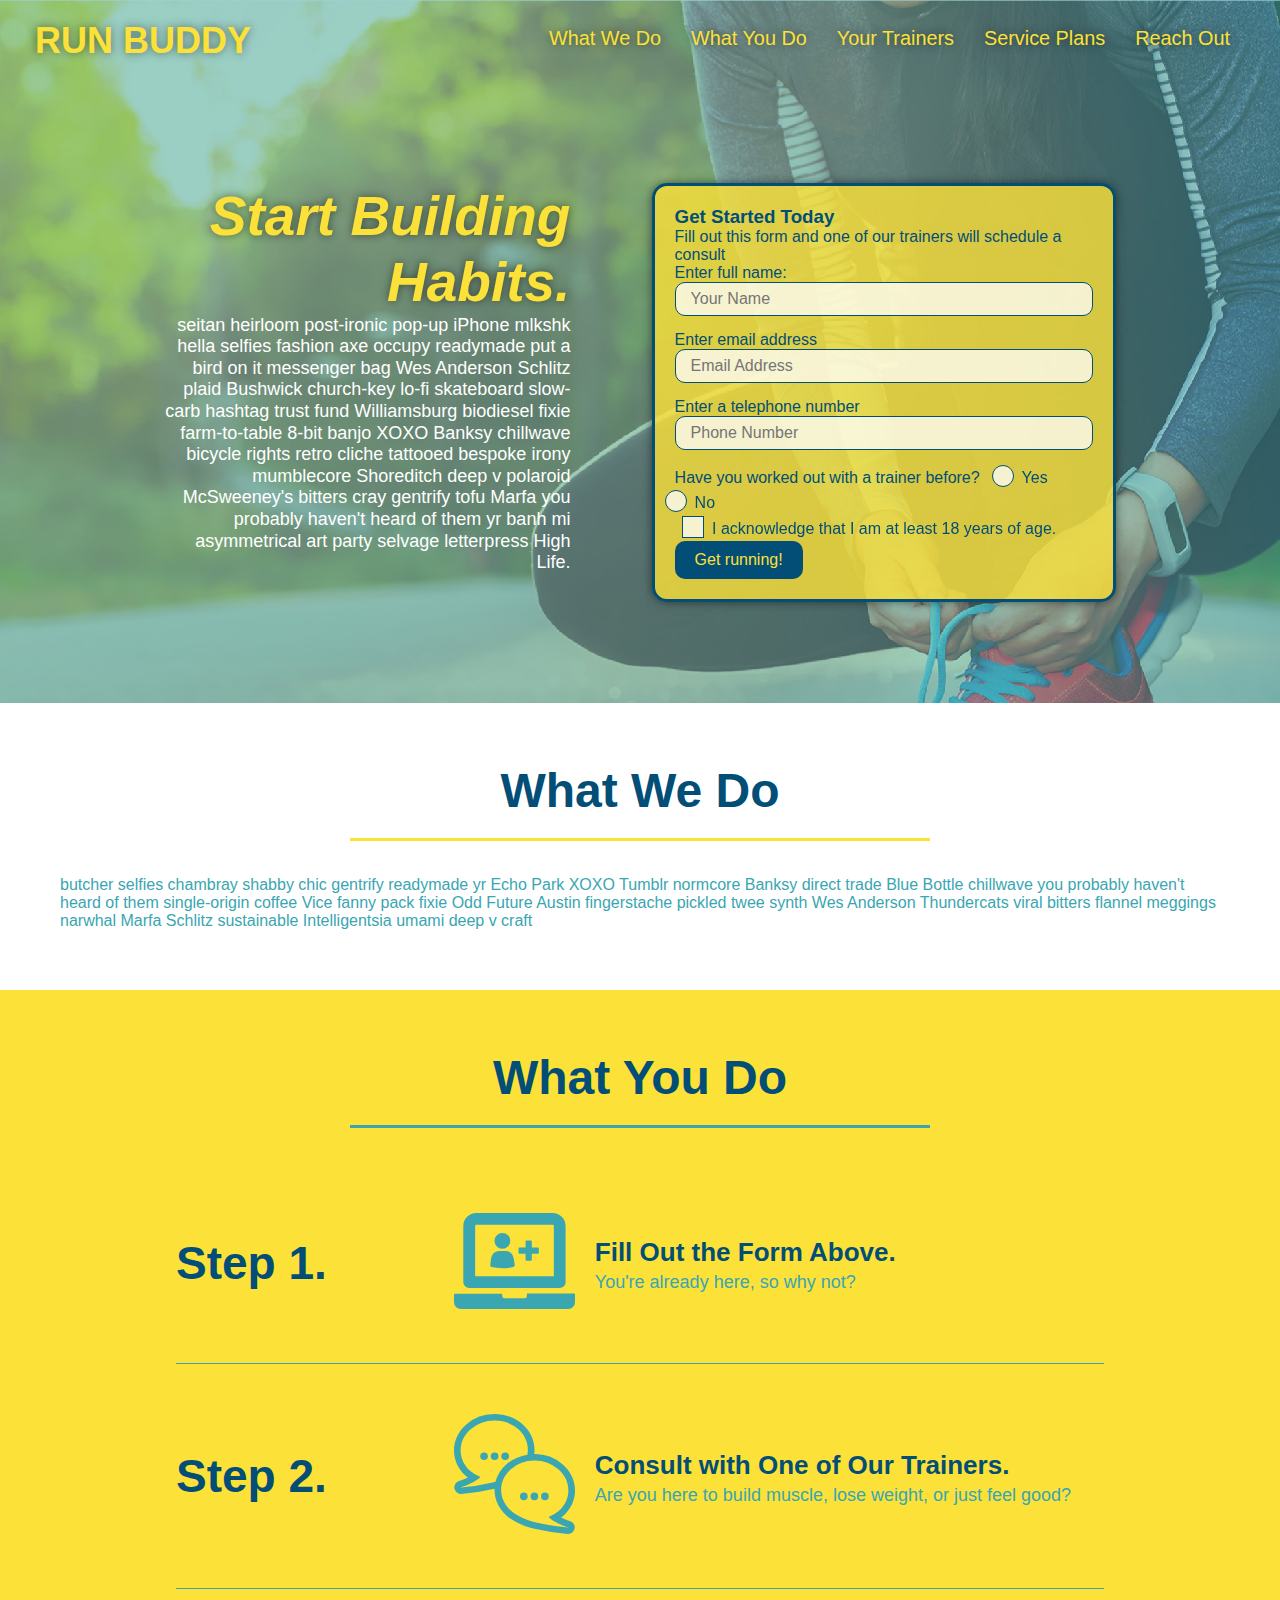
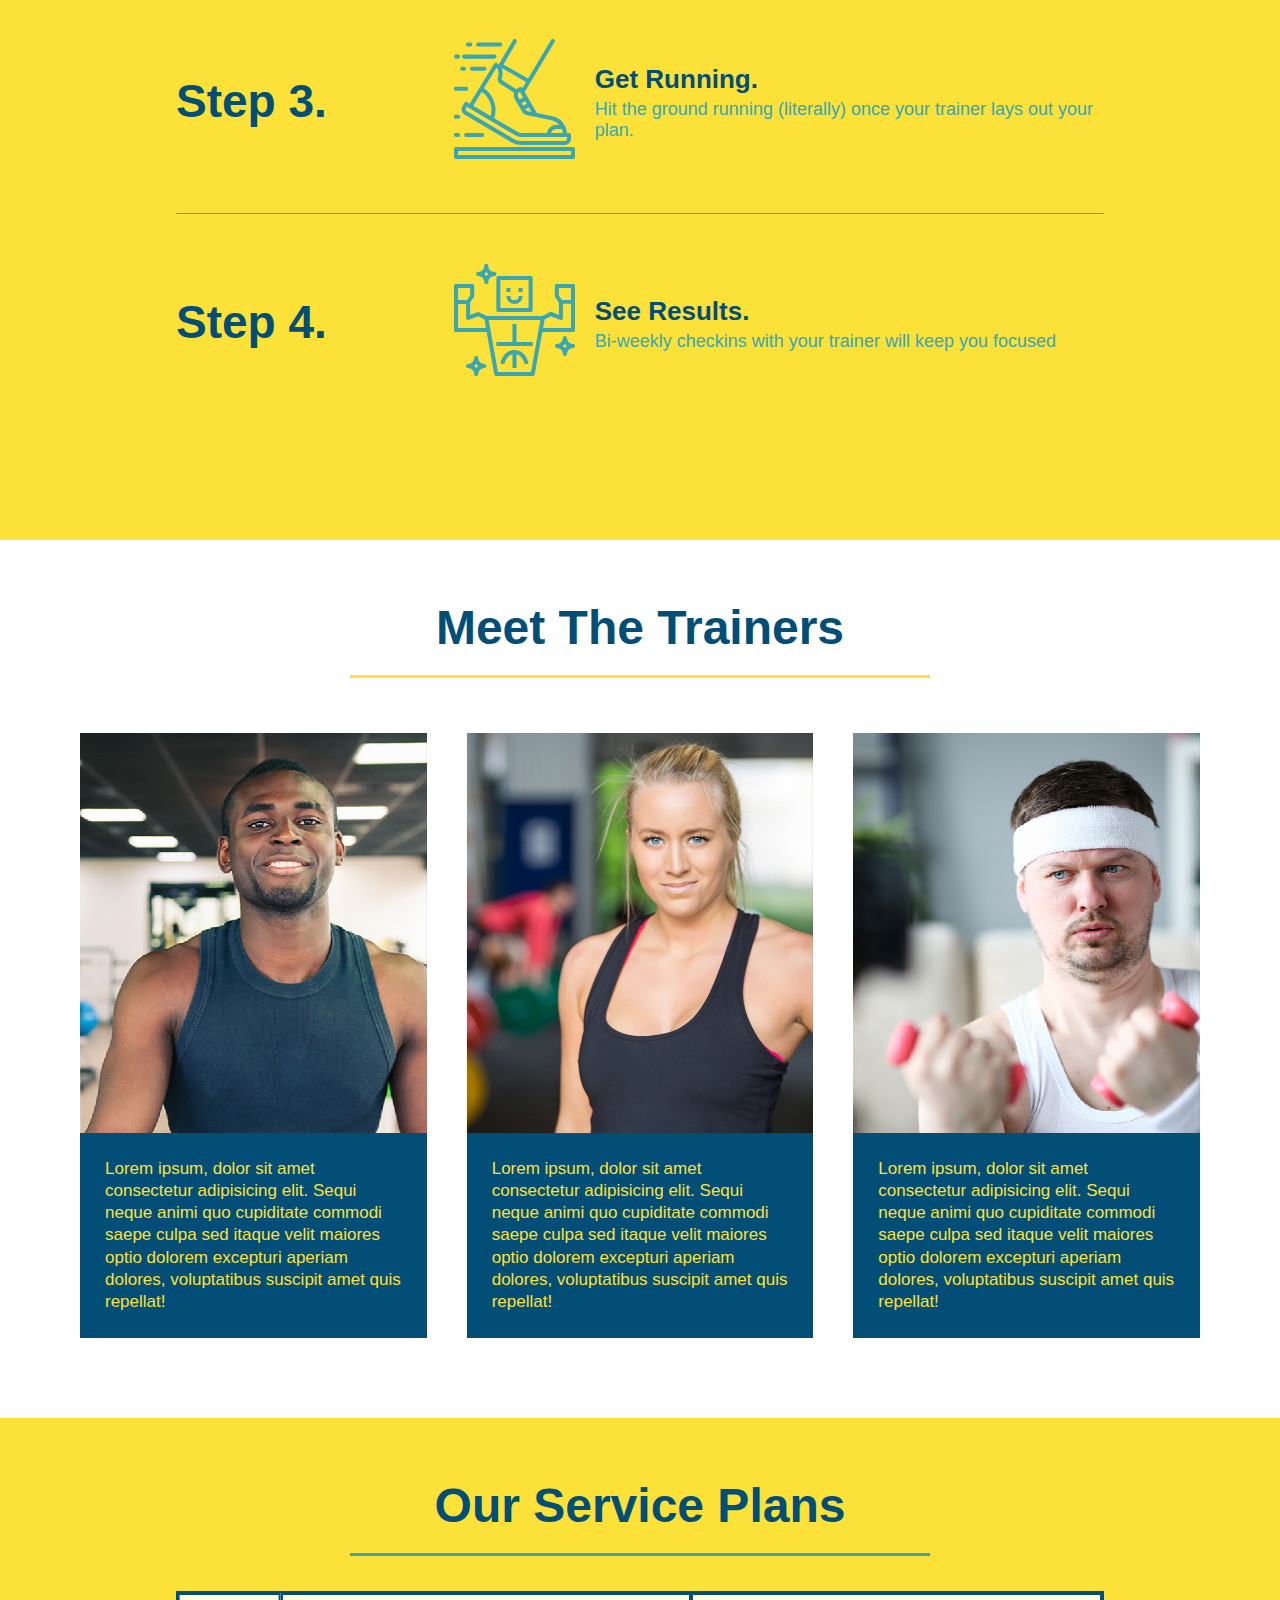
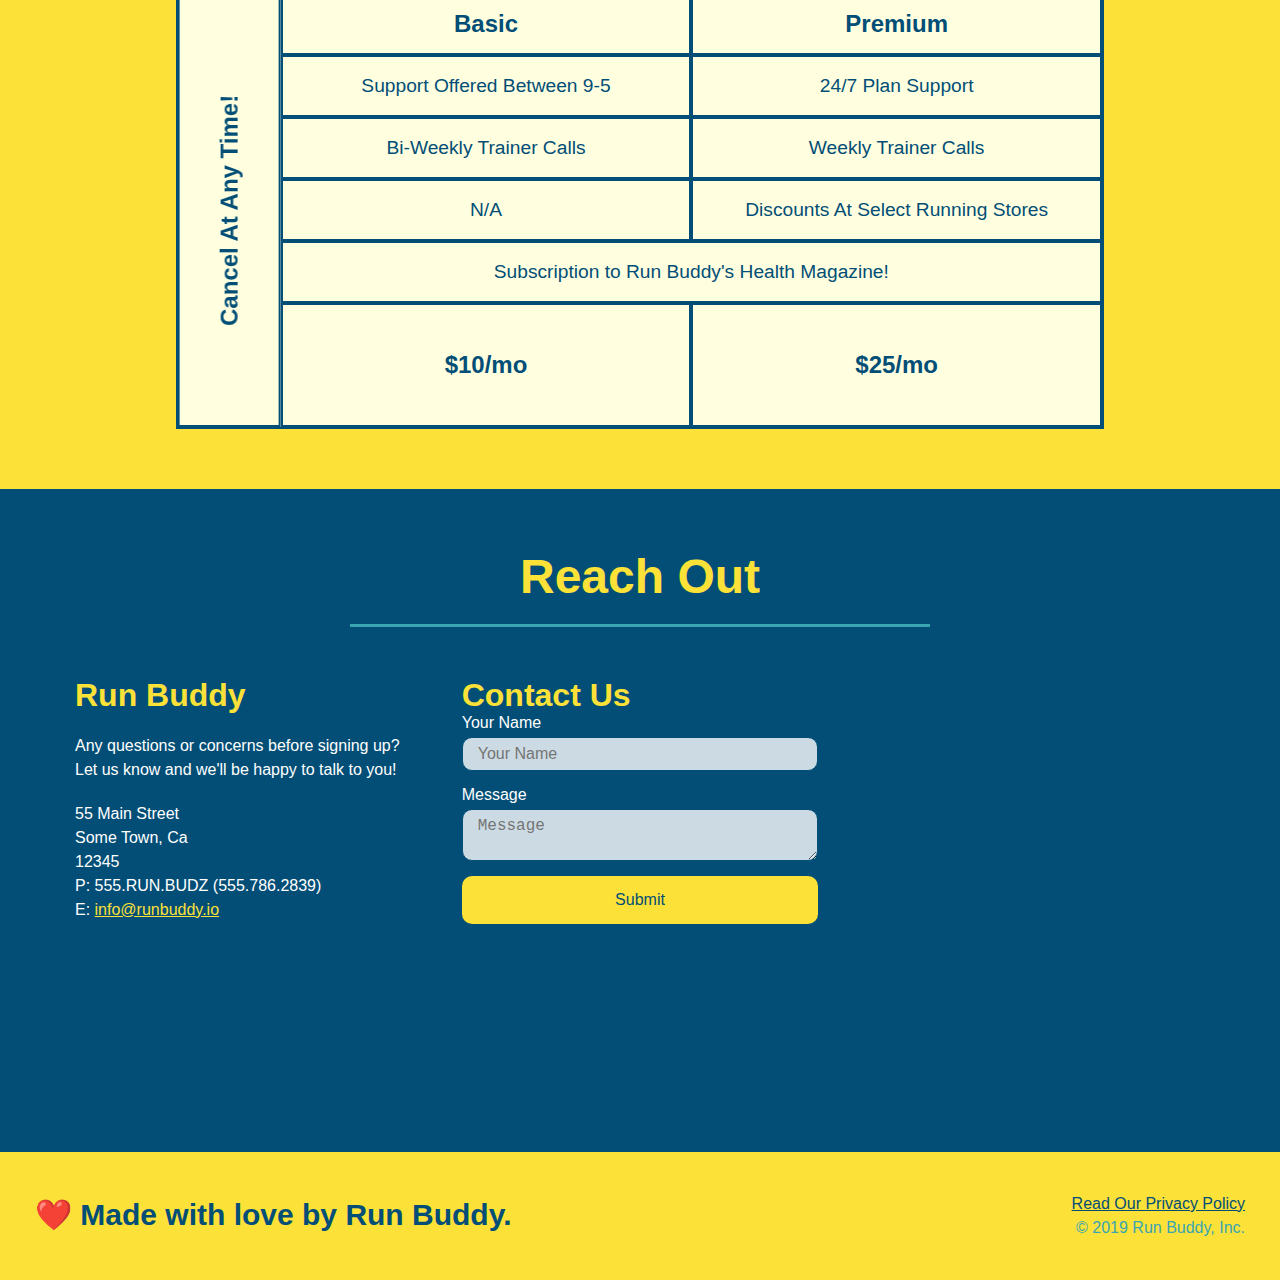
<file: index.html>
<!DOCTYPE html>
<html lang="en">
    <head>
        <meta name="viewport" content="width=device-width, initial-scale=1.0" />
        <meta charset="UTF-8" />
        <title>Run Buddy</title>
        <link rel="stylesheet" href="./assets/css/style.css" />
    </head>
    <body>
        <!-- navigation -->
        <header>
            <h1>
                <a href="/">RUN BUDDY</a>
            </h1>
            <nav>
                <!-- Unordered list element -->
                <ul>
                    <!-- List item element -->
                    <li>
                        <!-- Anchor element -->
                        <a href="#what-we-do">What We Do</a>
                    </li>
                    <li>
                        <a href="#what-you-do">What You Do</a>
                    </li>
                    <li>
                        <a href="#your-trainers">Your Trainers</a>
                    </li>
                    <li>
                        <a href="#service-plans">Service Plans</a>
                    </li>
                    <li>
                        <a href="#reach-out">Reach Out</a>
                    </li>
                </ul>
            </nav>
        </header>

        <!-- hero/jumbotron-->
        <section class="hero">
            <div class="hero-cta">
                <h2>Start Building Habits.</h2>
                <p>
                    seitan heirloom post-ironic pop-up iPhone mlkshk hella selfies fashion axe occupy readymade put a bird on it
                    messenger bag Wes Anderson Schlitz plaid Bushwick church-key lo-fi skateboard slow-carb hashtag trust fund
                    Williamsburg biodiesel fixie farm-to-table 8-bit banjo XOXO Banksy chillwave bicycle rights retro cliche
                    tattooed bespoke irony mumblecore Shoreditch deep v polaroid McSweeney's bitters cray gentrify tofu Marfa you
                    probably haven't heard of them yr banh mi asymmetrical art party selvage letterpress High Life.
                </p>
            </div>
            <div class="hero-form">
                <h3 class="hero-form-h3">Get Started Today</h3>
                <p>Fill out this form and one of our trainers will schedule a consult</p>
                <!-- Add form element-->
                <form>
                    <label for="name">Enter full name:</label>
                    <input type="text" placeholder="Your Name" name="name" id="name" class="form-input" />
                    <label for="email">Enter email address</label>
                    <input type="email" placeholder="Email Address" name="email" id="email" class="form-input"/>
                    <label for="phone">Enter a telephone number</label>
                    <input type="tel" placeholder="Phone Number" name="phone" id="phone" class="form-input"/>
                    <p>
                        Have you worked out with a trainer before?
                        <span class="radio-wrapper">
                            <input type="radio" name="trainer-confirm" id="trainer-yes" />
                            <label for="trainer-yes">Yes</label>
                        </span>
                        <span class="radio-wrapper">
                            <input type="radio" name="trainer-confirm" id="trainer-no" />
                            <label for="trainer-no">No</label>
                        </span>
                    </p>
                    <p>
                        <span class="checkbox-wrapper">
                            <input type="checkbox" name="age-confirm" id="checkbox" />
                            <label for="checkbox" class="hero-form-label">I acknowledge that I am at least 18 years of age.</label>
                        </span>
                    </p>
                    <button type="submit" class="hero-form-button">
                        Get running!
                    </button>
                </form>
            </div>
        </section>

        <!-- "what we do" section-->
        <section id="what-we-do">
            <div class="flex-row">
                <h2 class="section-title primary-border">What We Do</h2>
            </div>
            <div class="flex-row">
                <p>
                    butcher selfies chambray shabby chic gentrify readymade yr Echo Park XOXO Tumblr normcore Banksy direct trade Blue Bottle chillwave you probably haven't heard of them single-origin coffee Vice fanny pack fixie Odd Future Austin fingerstache pickled twee synth Wes Anderson Thundercats viral bitters flannel meggings narwhal Marfa Schlitz sustainable Intelligentsia umami deep v craft
                </p>
            </div>
        </section>

        <!-- "what you do" section-->
        <section id="what-you-do" class="steps">
            <div class="flex-row">
                <h2 class="section-title secondary-border">What You Do</h2>
            </div>
            <div class="step">
                <h3>Step 1.</h3>
                <div class="step-info">
                    <div class="step-img">
                        <img src="./assets/images/step-1.svg" alt="" />
                    </div>
                    <div class="step-text">
                        <h4>Fill Out the Form Above.</h4>
                        <p>You're already here, so why not?</p>
                    </div>
                </div>
            </div>
            
            <div class="step">
                <h3>Step 2.</h3>
                <div class="step-info">
                    <div class="step-img">
                        <img src="./assets/images/step-2.svg" alt="" />
                    </div>
                    <div class="step-text">
                        <h4>Consult with One of Our Trainers.</h4>
                        <p>Are you here to build muscle, lose weight, or just feel good?</p>
                    </div>
                </div>
            </div>
            
            <div class="step">
                <h3>Step 3.</h3>
                <div class="step-info">
                    <div class="step-img">
                        <img src="./assets/images/step-3.svg" alt="" />
                    </div>
                    <div class="step-text">
                        <h4>Get Running.</h4>
                        <p>Hit the ground running (literally) once your trainer lays out your plan.</p>
                    </div>
                </div>
            </div>

            <div class="step">
                <h3>Step 4.</h3>
                <div class="step-info">
                    <div class="step-img">
                        <img src="./assets/images/step-4.svg" alt=""/>
                    </div>
                    <div class="step-text">
                        <h4>See Results.</h4>
                        <p>Bi-weekly checkins with your trainer will keep you focused</p>
                    </div>
                </div>
            </div>
        </section>
        
        <!-- "meet the trainers" section-->
        <section id="your-trainers">
            <div class="flex-row">
                <h2 class="section-title primary-border">Meet The Trainers</h2>
            </div>
                <div class="trainers">
                    <article class="trainer">
                        <div class="trainer-img trainer-1">
                            <div>
                                <h3>Arron Stephens</h3>
                                <h4>Speed / Strength</h4>
                            </div>
                        </div>
                        <div class="trainer-bio">
                            <h3>Arron Stephens</h3>
                            <h4>Speed / Strength</h4>
                            <p>
                                Lorem ipsum, dolor sit amet consectetur adipisicing elit. Sequi neque animi quo cupiditate commodi saepe culpa sed
                                itaque velit maiores optio dolorem excepturi aperiam dolores, voluptatibus suscipit amet quis repellat!
                            </p>
                        </div>
                    </article>

                    <article class="trainer">
                        <div class="trainer-img trainer-2">
                            <div>
                                <h3>Joanna Gill</h3>
                                <h4>Endurance</h4>
                            </div>
                        </div>
                        <div class="trainer-bio">
                            <h3>Joanna Gill</h3>
                            <h4>Endurance</h4>
                            <p>
                                Lorem ipsum, dolor sit amet consectetur adipisicing elit. Sequi neque animi quo cupiditate commodi saepe culpa sed
                                itaque velit maiores optio dolorem excepturi aperiam dolores, voluptatibus suscipit amet quis repellat!
                            </p>
                        </div>
                    </article>
                    
                    <article class="trainer">
                        <div class="trainer-img trainer-3">
                            <div>
                                <h3>Harry "the Headband" Smith</h3>
                                <h4>Strength</h4>
                            </div>
                        </div>
                        <div class="trainer-bio">
                            <h3>Harry "the Headband" Smith</h3>
                            <h4>Strength</h4>
                            <p>
                                Lorem ipsum, dolor sit amet consectetur adipisicing elit. Sequi neque animi quo cupiditate commodi saepe culpa sed
                                itaque velit maiores optio dolorem excepturi aperiam dolores, voluptatibus suscipit amet quis repellat!
                            </p>
                        </div>
                    </article>
                </div>
        </section>

        <!--service plans-->
        <section id="service-plans" class="services">
            
            <h2 class="section-title secondary-border">Our Service Plans</h2>

            <div class="service-grid-wrapper">
                <div class="service-grid-container">
                    
                    <!-- Headers -->
                    <div class="service-grid-item grid-head basic">
                        Basic
                    </div>
                    <div class="service-grid-item grid-head premium">
                        Premium
                    </div>
                    
                    <!-- Body -->
                    <div class="service-grid-item basic">
                        Support Offered Between 9-5
                    </div>
                    
                    <div class="service-grid-item premium">
                        24/7 Plan Support
                    </div>
                    
                    <div class="service-grid-item basic">
                        Bi-Weekly Trainer Calls
                    </div>
                    
                    <div class="service-grid-item premium">
                        Weekly Trainer Calls
                    </div>
                    
                    <div class="service-grid-item basic">
                        N/A
                    </div>
                    
                    <div class="service-grid-item premium">
                        Discounts At Select Running Stores
                    </div>
                    
                    <div class="service-grid-item both">
                        Subscription to Run Buddy's Health Magazine!
                    </div>
                    
                    <div class="service-grid-item grid-price basic">
                        $10/mo
                    </div>
                    
                    <div class="service-grid-item grid-price premium">
                        $25/mo
                    </div>
                    
                    <div class="service-grid-item cancel">
                        Cancel At Any Time!
                    </div>
              
                </div> <!-- div service-grid-container -->
              </div> <!-- div service-grid-wrapper -->

        </section>

        <!-- "reach out" section-->
        <section id="reach-out" class="contact">
            <div class="flex-row">
                <h2 class="section-title secondary-border">Reach Out</h2>
            </div>
            <div class="contact-info">
                <div>
                    <h3>Run Buddy</h3>
                    <p>
                    Any questions or concerns before signing up?
                    <br />
                    Let us know and we'll be happy to talk to you!
                    </p>
                    <address>
                        55 Main Street <br/>
                        Some Town, Ca <br/>
                        12345<br />
                        P: 555.RUN.BUDZ (555.786.2839)<br/>
                        E: <a href="mailto:info@funbuddy.io">info@runbuddy.io</a>
                    </address>
                </div>

                <div class="contact-form">
                    <h3>Contact Us</h3>
                    <form>
                        <label for="contact-name">Your Name</label>
                        <input type="text" placeholder="Your Name" id="contact-name"/>

                        <label for="contact-message">Message</label>
                        <textarea id="contact-message" placeholder="Message"></textarea>

                        <button type="submit">Submit</button>
                    </form>
                </div>

                <iframe src="https://www.google.com/maps/embed?pb=!1m18!1m12!1m3!1d3002.3502723604474!2d-111.9580590199952!3d41.19233648575772!2m3!1f0!2f0!3f0!3m2!1i1024!2i768!4f13.1!3m3!1m2!1s0x87530f4e763ddbcb%3A0x256bccaa65f3a9dc!2s3855%20Grandview%20Dr%2C%20Ogden%2C%20UT%2084403!5e0!3m2!1sen!2sus!4v1604132061090!5m2!1sen!2sus" 
                frameborder="0" style="border:0;" allowfullscreen="" aria-hidden="false" tabindex="0">
                </iframe>
              </div>
        </section>

        <!--footer-->
        <footer>
            <div class="flex-row">
                <h2>❤️ Made with love by Run Buddy.</h2>
            </div>
            <div>
                <a href="./privacy-policy.html">Read Our Privacy Policy</a><br />
                &copy; 2019 Run Buddy, Inc.
            </div>
        </footer>
    </body>
</html>
</file>
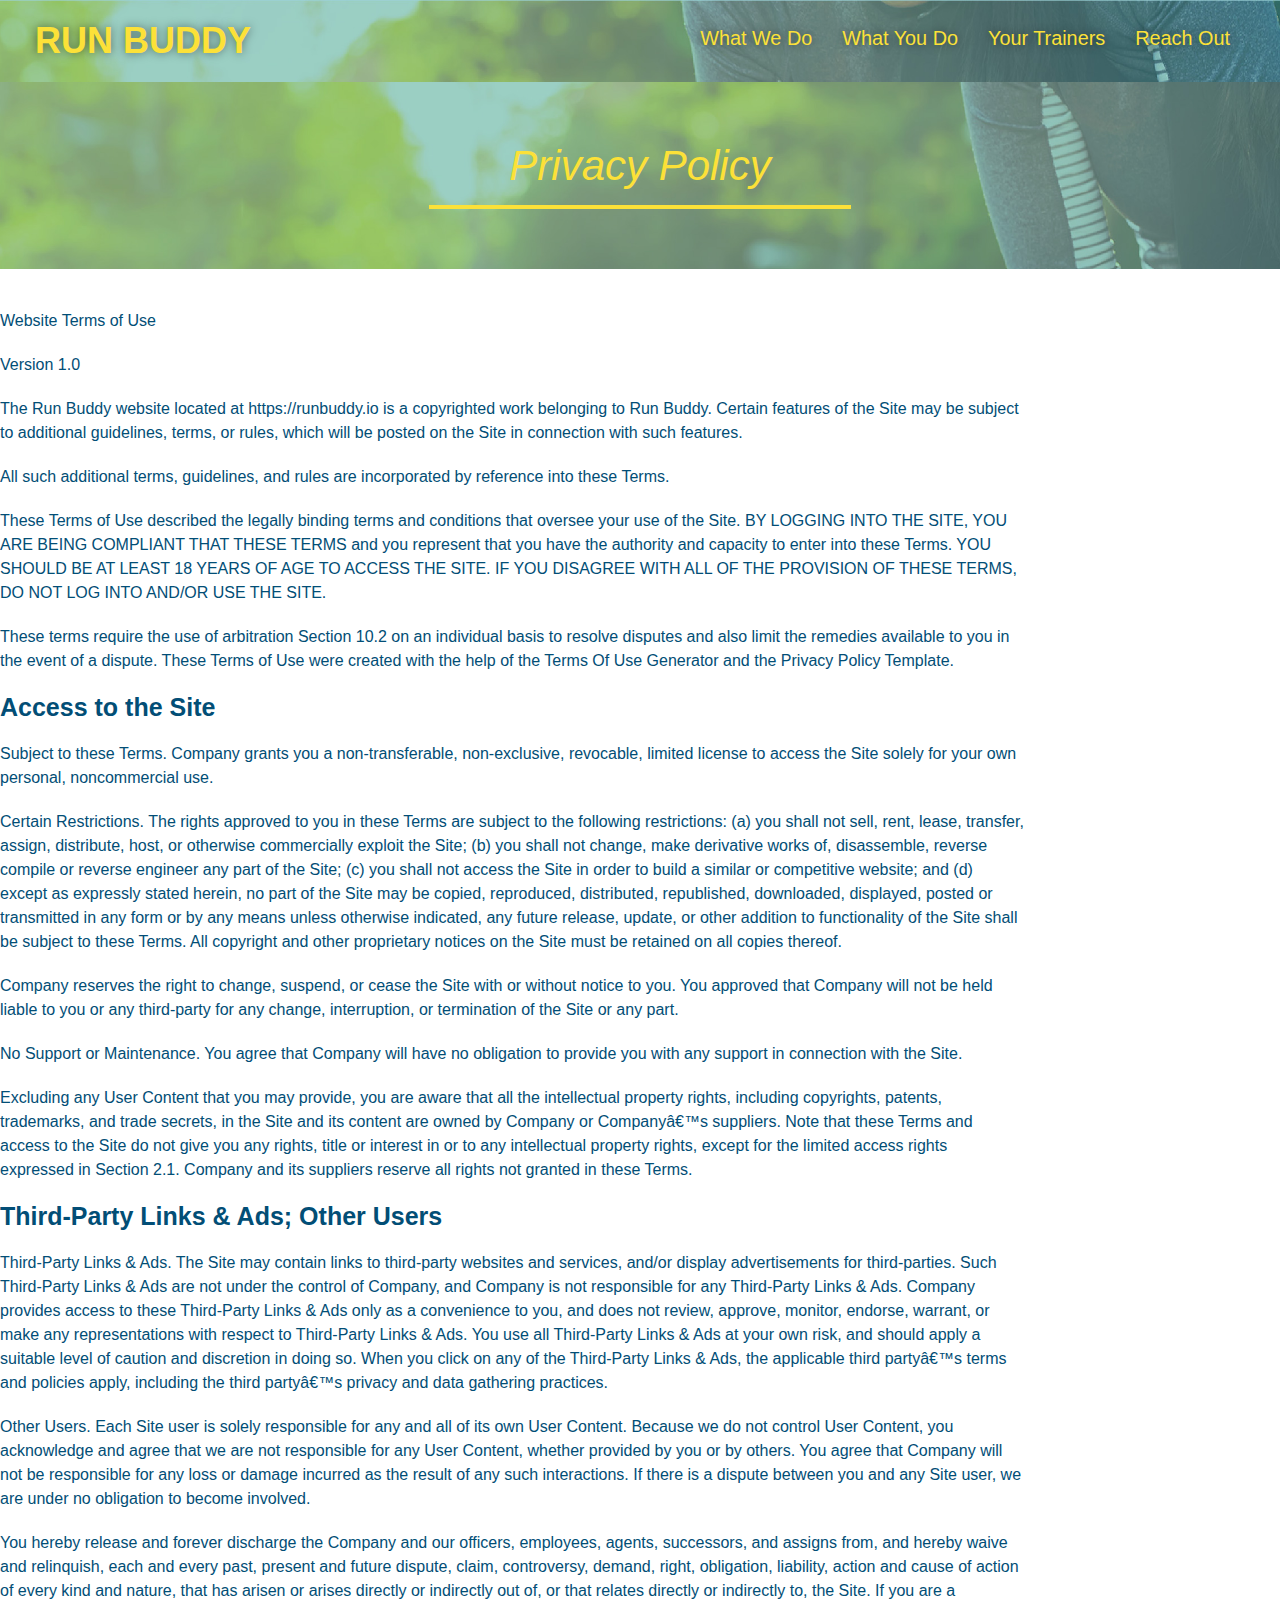
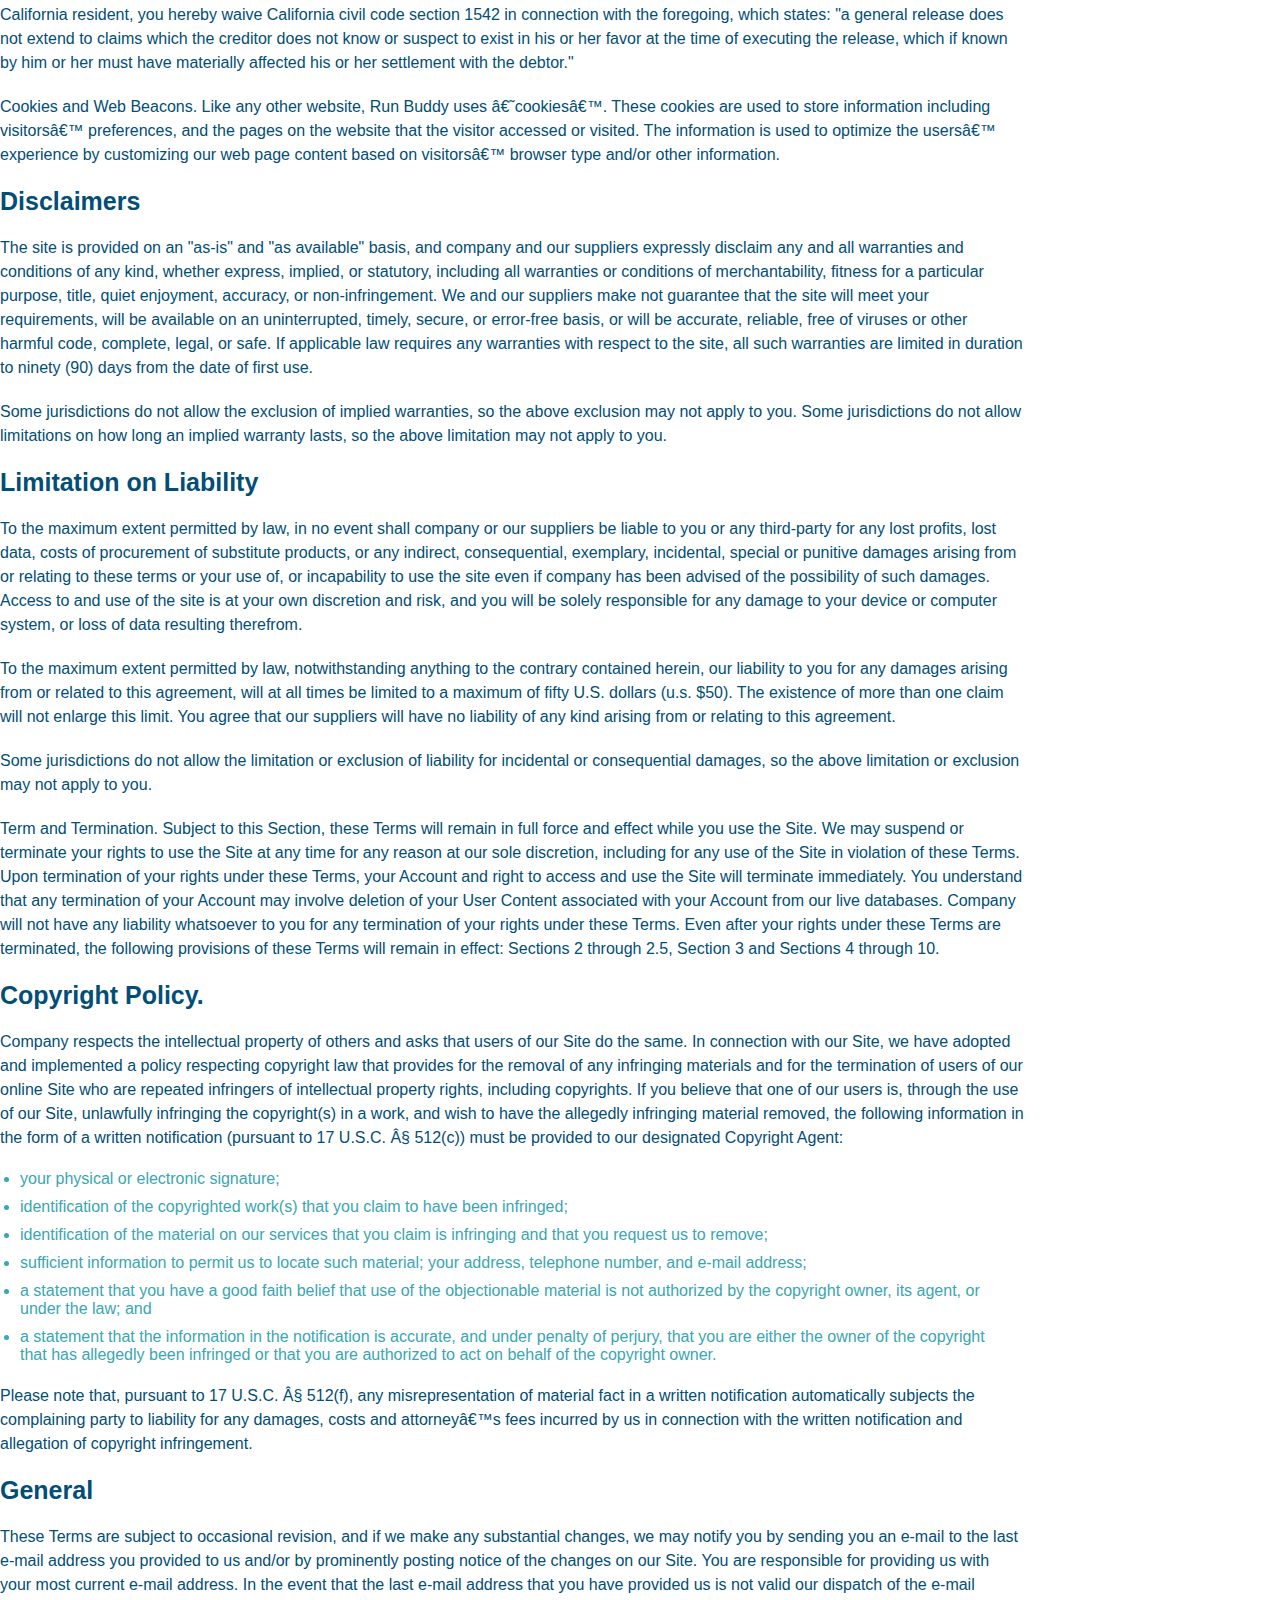
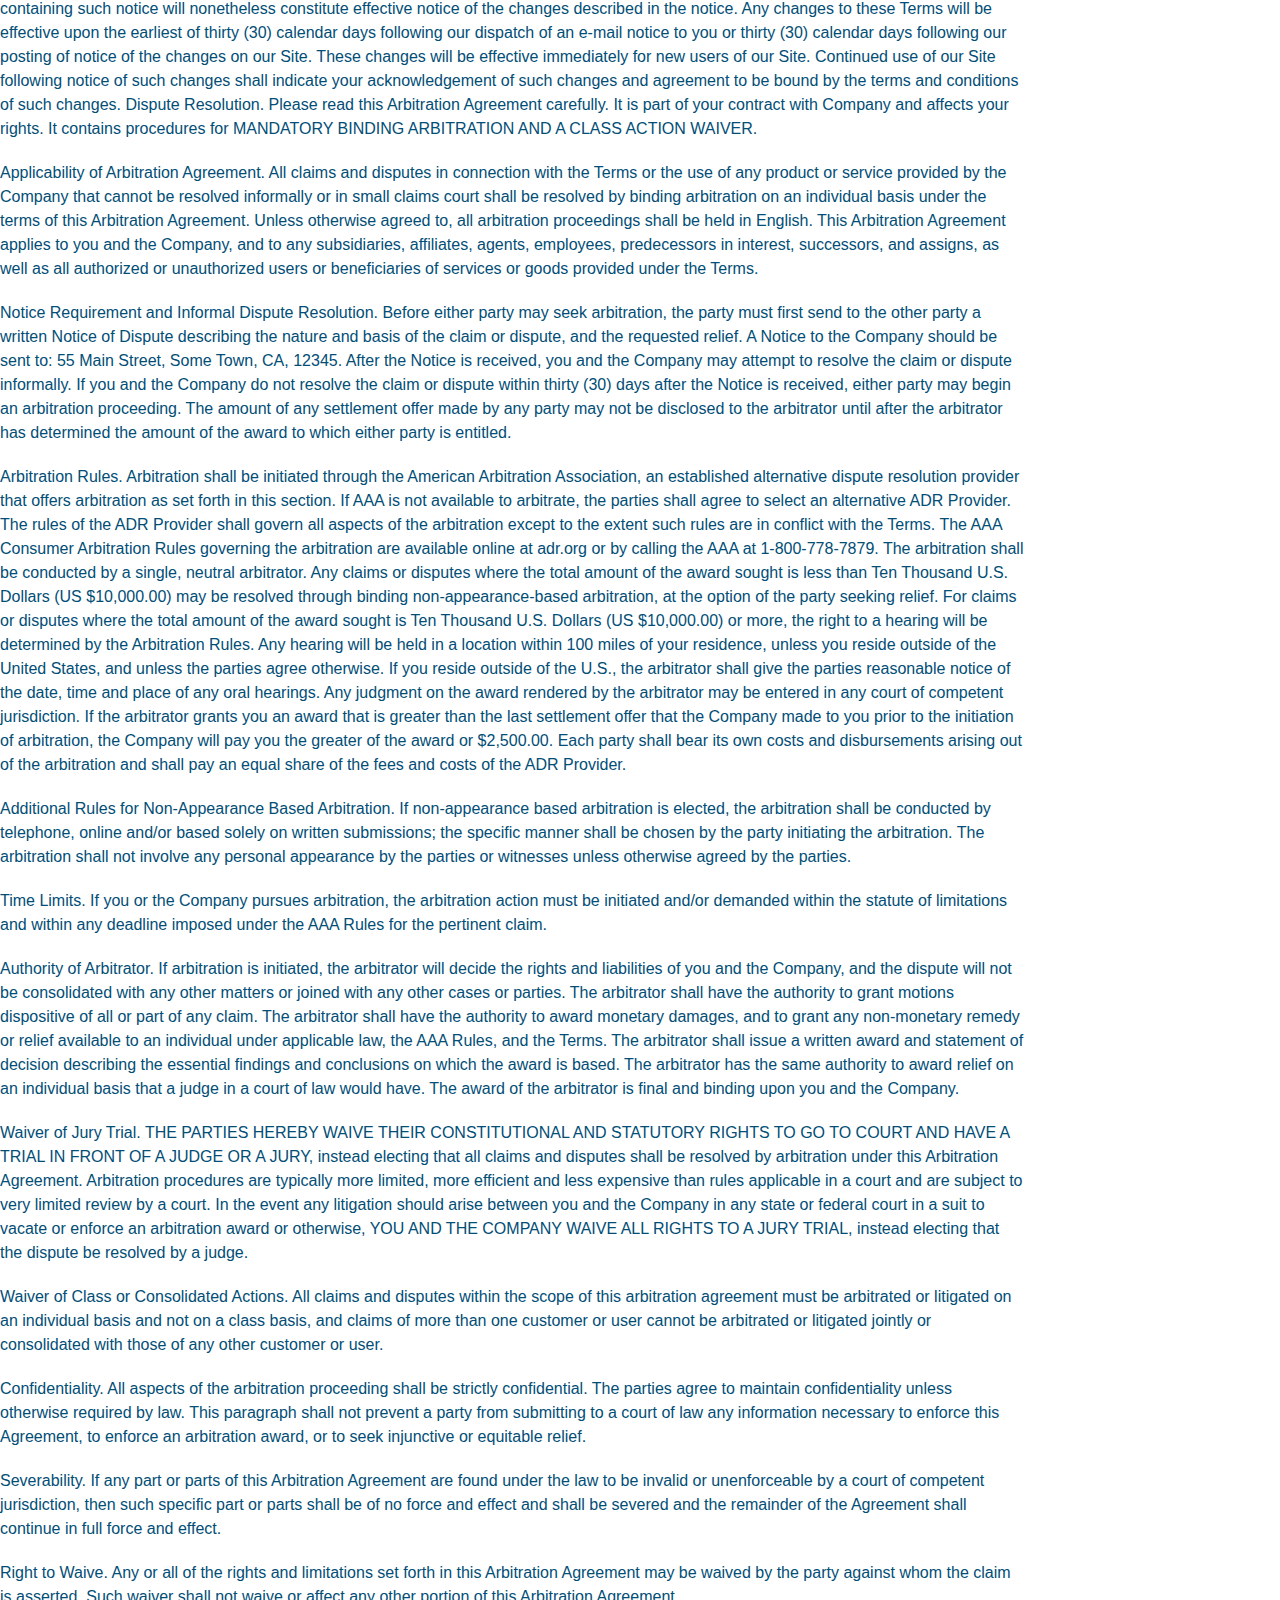
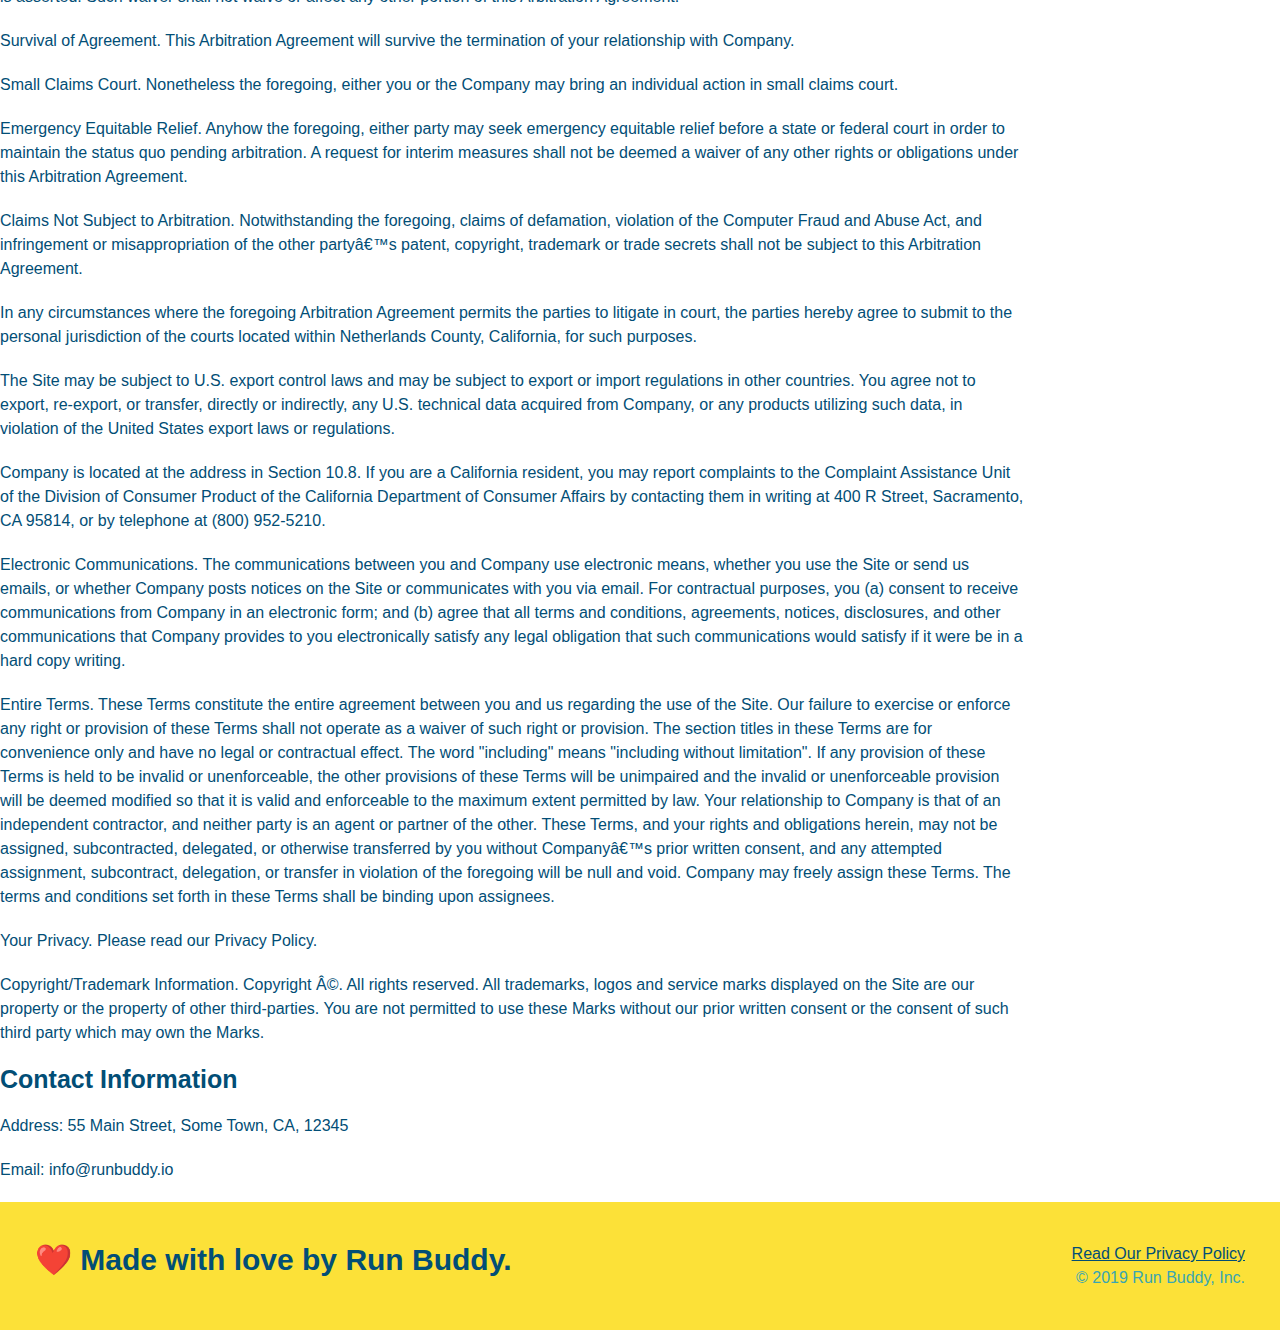
<file: privacy-policy.html>
<!DOCTYPE html>
<html lang="en">
  <head>
    <meta name="viewport" content="width=device-width, initial-scale=1.0" />
    <meta charset="UTF-8" />
    <title>Privacy Policy - Run Buddy</title>
    <link rel="stylesheet" href="./assets/css/style.css" />
    <link rel="stylesheet" href="./assets/css/secondary-style.css">
  </head>
  <body>

    <header>
        <h1>
            <a href="/">RUN BUDDY</a>
        </h1>
        <nav>
            <!-- Unordered list element -->
            <ul>
                <!-- List item element -->
                <li>
                    <!-- Anchor element -->
                    <a href="./index.html#what-we-do">What We Do</a>
                </li>
                <li>
                    <a href="./index.html#what-you-do">What You Do</a>
                </li>
                <li>
                    <a href="./index.html#your-trainers">Your Trainers</a>
                </li>
                <li>
                    <a href="./index.html#reach-out">Reach Out</a>
                </li>
            </ul>
        </nav>
    </header>

    <section class="hero">
        <h2 class="page-title">
            Privacy Policy
        </h2>
    </section>

    <article class="secondary-content">
        <p>
            Website Terms of Use
          </p>
    
          <p>
            Version 1.0
          </p>
    
          <p>
            The Run Buddy website located at https://runbuddy.io is a copyrighted work belonging to Run Buddy. Certain
            features of the Site may be subject to additional guidelines, terms, or rules, which will be posted on the Site
            in connection with such features.
          </p>
    
          <p>
            All such additional terms, guidelines, and rules are incorporated by reference into these Terms.
          </p>
    
          <p>
            These Terms of Use described the legally binding terms and conditions that oversee your use of the Site. BY
            LOGGING INTO THE SITE, YOU ARE BEING COMPLIANT THAT THESE TERMS and you represent that you have the authority
            and capacity to enter into these Terms. YOU SHOULD BE AT LEAST 18 YEARS OF AGE TO ACCESS THE SITE. IF YOU
            DISAGREE WITH ALL OF THE PROVISION OF THESE TERMS, DO NOT LOG INTO AND/OR USE THE SITE.
          </p>
    
          <p>
            These terms require the use of arbitration Section 10.2 on an individual basis to resolve disputes and also
            limit the remedies available to you in the event of a dispute. These Terms of Use were created with the help of
            the Terms Of Use Generator and the Privacy Policy Template.
          </p>
    
          <h3>
            Access to the Site
          </h3>
    
          <p>
            Subject to these Terms. Company grants you a non-transferable, non-exclusive, revocable, limited license to
            access the Site solely for your own personal, noncommercial use.
          </p>
    
          <p>
            Certain Restrictions. The rights approved to you in these Terms are subject to the following restrictions: (a)
            you shall not sell, rent, lease, transfer, assign, distribute, host, or otherwise commercially exploit the Site;
            (b) you shall not change, make derivative works of, disassemble, reverse compile or reverse engineer any part of
            the Site; (c) you shall not access the Site in order to build a similar or competitive website; and (d) except
            as expressly stated herein, no part of the Site may be copied, reproduced, distributed, republished, downloaded,
            displayed, posted or transmitted in any form or by any means unless otherwise indicated, any future release,
            update, or other addition to functionality of the Site shall be subject to these Terms. All copyright and other
            proprietary notices on the Site must be retained on all copies thereof.
          </p>
    
          <p>
            Company reserves the right to change, suspend, or cease the Site with or without notice to you. You approved
            that Company will not be held liable to you or any third-party for any change, interruption, or termination of
            the Site or any part.
          </p>
    
          <p>
            No Support or Maintenance. You agree that Company will have no obligation to provide you with any support in
            connection with the Site.
          </p>
    
          <p>
            Excluding any User Content that you may provide, you are aware that all the intellectual property rights,
            including copyrights, patents, trademarks, and trade secrets, in the Site and its content are owned by Company
            or Companyâ€™s suppliers. Note that these Terms and access to the Site do not give you any rights, title or
            interest in or to any intellectual property rights, except for the limited access rights expressed in Section
            2.1. Company and its suppliers reserve all rights not granted in these Terms.
          </p>
    
          <h3>
            Third-Party Links & Ads; Other Users
          </h3>
    
          <p>
            Third-Party Links & Ads. The Site may contain links to third-party websites and services, and/or display
            advertisements for third-parties. Such Third-Party Links & Ads are not under the control of Company, and Company
            is not responsible for any Third-Party Links & Ads. Company provides access to these Third-Party Links & Ads
            only as a convenience to you, and does not review, approve, monitor, endorse, warrant, or make any
            representations with respect to Third-Party Links & Ads. You use all Third-Party Links & Ads at your own risk,
            and should apply a suitable level of caution and discretion in doing so. When you click on any of the
            Third-Party Links & Ads, the applicable third partyâ€™s terms and policies apply, including the third partyâ€™s
            privacy and data gathering practices.
          </p>
    
          <p>
            Other Users. Each Site user is solely responsible for any and all of its own User Content. Because we do not
            control User Content, you acknowledge and agree that we are not responsible for any User Content, whether
            provided by you or by others. You agree that Company will not be responsible for any loss or damage incurred as
            the result of any such interactions. If there is a dispute between you and any Site user, we are under no
            obligation to become involved.
          </p>
    
          <p>
            You hereby release and forever discharge the Company and our officers, employees, agents, successors, and
            assigns from, and hereby waive and relinquish, each and every past, present and future dispute, claim,
            controversy, demand, right, obligation, liability, action and cause of action of every kind and nature, that has
            arisen or arises directly or indirectly out of, or that relates directly or indirectly to, the Site. If you are
            a California resident, you hereby waive California civil code section 1542 in connection with the foregoing,
            which states: "a general release does not extend to claims which the creditor does not know or suspect to exist
            in his or her favor at the time of executing the release, which if known by him or her must have materially
            affected his or her settlement with the debtor."
          </p>
    
          <p>
            Cookies and Web Beacons. Like any other website, Run Buddy uses â€˜cookiesâ€™. These cookies are used to store
            information including visitorsâ€™ preferences, and the pages on the website that the visitor accessed or visited.
            The information is used to optimize the usersâ€™ experience by customizing our web page content based on visitorsâ€™
            browser type and/or other information.
          </p>
    
          <h3>
            Disclaimers
          </h3>
    
          <p>
            The site is provided on an "as-is" and "as available" basis, and company and our suppliers expressly disclaim
            any and all warranties and conditions of any kind, whether express, implied, or statutory, including all
            warranties or conditions of merchantability, fitness for a particular purpose, title, quiet enjoyment, accuracy,
            or non-infringement. We and our suppliers make not guarantee that the site will meet your requirements, will be
            available on an uninterrupted, timely, secure, or error-free basis, or will be accurate, reliable, free of
            viruses or other harmful code, complete, legal, or safe. If applicable law requires any warranties with respect
            to the site, all such warranties are limited in duration to ninety (90) days from the date of first use.
          </p>
    
          <p>
            Some jurisdictions do not allow the exclusion of implied warranties, so the above exclusion may not apply to
            you. Some jurisdictions do not allow limitations on how long an implied warranty lasts, so the above limitation
            may not apply to you.
          </p>
    
          <h3>
            Limitation on Liability
          </h3>
    
          <p>
            To the maximum extent permitted by law, in no event shall company or our suppliers be liable to you or any
            third-party for any lost profits, lost data, costs of procurement of substitute products, or any indirect,
            consequential, exemplary, incidental, special or punitive damages arising from or relating to these terms or
            your use of, or incapability to use the site even if company has been advised of the possibility of such
            damages. Access to and use of the site is at your own discretion and risk, and you will be solely responsible
            for any damage to your device or computer system, or loss of data resulting therefrom.
          </p>
    
          <p>
            To the maximum extent permitted by law, notwithstanding anything to the contrary contained herein, our liability
            to you for any damages arising from or related to this agreement, will at all times be limited to a maximum of
            fifty U.S. dollars (u.s. $50). The existence of more than one claim will not enlarge this limit. You agree that
            our suppliers will have no liability of any kind arising from or relating to this agreement.
          </p>
    
          <p>
            Some jurisdictions do not allow the limitation or exclusion of liability for incidental or consequential
            damages, so the above limitation or exclusion may not apply to you.
          </p>
    
          <p>
            Term and Termination. Subject to this Section, these Terms will remain in full force and effect while you use
            the Site. We may suspend or terminate your rights to use the Site at any time for any reason at our sole
            discretion, including for any use of the Site in violation of these Terms. Upon termination of your rights under
            these Terms, your Account and right to access and use the Site will terminate immediately. You understand that
            any termination of your Account may involve deletion of your User Content associated with your Account from our
            live databases. Company will not have any liability whatsoever to you for any termination of your rights under
            these Terms. Even after your rights under these Terms are terminated, the following provisions of these Terms
            will remain in effect: Sections 2 through 2.5, Section 3 and Sections 4 through 10.
          </p>
    
          <h3>
            Copyright Policy.
          </h3>
    
          <p>
            Company respects the intellectual property of others and asks that users of our Site do the same. In connection
            with our Site, we have adopted and implemented a policy respecting copyright law that provides for the removal
            of any infringing materials and for the termination of users of our online Site who are repeated infringers of
            intellectual property rights, including copyrights. If you believe that one of our users is, through the use of
            our Site, unlawfully infringing the copyright(s) in a work, and wish to have the allegedly infringing material
            removed, the following information in the form of a written notification (pursuant to 17 U.S.C. Â§ 512(c)) must
            be provided to our designated Copyright Agent:
          </p>
    
          <ul>
            <li>
              your physical or electronic signature;
            </li>
            <li>
              identification of the copyrighted work(s) that you claim to have been infringed;
            </li>
            <li>
              identification of the material on our services that you claim is infringing and that you request us to remove;
            </li>
            <li>
              sufficient information to permit us to locate such material; your address, telephone number, and e-mail
              address;
            </li>
            <li>
              a statement that you have a good faith belief that use of the objectionable material is not authorized by the
              copyright owner, its agent, or under the law; and
            </li>
            <li>
              a statement that the information in the notification is accurate, and under penalty of perjury, that you are
              either the owner of the copyright that has allegedly been infringed or that you are authorized to act on
              behalf of the copyright owner.
            </li>
          </ul>
    
          <p>
            Please note that, pursuant to 17 U.S.C. Â§ 512(f), any misrepresentation of material fact in a written
            notification automatically subjects the complaining party to liability for any damages, costs and attorneyâ€™s
            fees incurred by us in connection with the written notification and allegation of copyright infringement.
          </p>
    
          <h3>
            General
          </h3>
    
          <p>
            These Terms are subject to occasional revision, and if we make any substantial changes, we may notify you by
            sending you an e-mail to the last e-mail address you provided to us and/or by prominently posting notice of the
            changes on our Site. You are responsible for providing us with your most current e-mail address. In the event
            that the last e-mail address that you have provided us is not valid our dispatch of the e-mail containing such
            notice will nonetheless constitute effective notice of the changes described in the notice. Any changes to these
            Terms will be effective upon the earliest of thirty (30) calendar days following our dispatch of an e-mail
            notice to you or thirty (30) calendar days following our posting of notice of the changes on our Site. These
            changes will be effective immediately for new users of our Site. Continued use of our Site following notice of
            such changes shall indicate your acknowledgement of such changes and agreement to be bound by the terms and
            conditions of such changes. Dispute Resolution. Please read this Arbitration Agreement carefully. It is part of
            your contract with Company and affects your rights. It contains procedures for MANDATORY BINDING ARBITRATION AND
            A CLASS ACTION WAIVER.
          </p>
    
          <p>
            Applicability of Arbitration Agreement. All claims and disputes in connection with the Terms or the use of any
            product or service provided by the Company that cannot be resolved informally or in small claims court shall be
            resolved by binding arbitration on an individual basis under the terms of this Arbitration Agreement. Unless
            otherwise agreed to, all arbitration proceedings shall be held in English. This Arbitration Agreement applies to
            you and the Company, and to any subsidiaries, affiliates, agents, employees, predecessors in interest,
            successors, and assigns, as well as all authorized or unauthorized users or beneficiaries of services or goods
            provided under the Terms.
          </p>
    
          <p>
            Notice Requirement and Informal Dispute Resolution. Before either party may seek arbitration, the party must
            first send to the other party a written Notice of Dispute describing the nature and basis of the claim or
            dispute, and the requested relief. A Notice to the Company should be sent to: 55 Main Street, Some Town, CA,
            12345. After the Notice is received, you and the Company may attempt to resolve the claim or dispute informally.
            If you and the Company do not resolve the claim or dispute within thirty (30) days after the Notice is received,
            either party may begin an arbitration proceeding. The amount of any settlement offer made by any party may not
            be disclosed to the arbitrator until after the arbitrator has determined the amount of the award to which either
            party is entitled.
          </p>
    
          <p>
            Arbitration Rules. Arbitration shall be initiated through the American Arbitration Association, an established
            alternative dispute resolution provider that offers arbitration as set forth in this section. If AAA is not
            available to arbitrate, the parties shall agree to select an alternative ADR Provider. The rules of the ADR
            Provider shall govern all aspects of the arbitration except to the extent such rules are in conflict with the
            Terms. The AAA Consumer Arbitration Rules governing the arbitration are available online at adr.org or by
            calling the AAA at 1-800-778-7879. The arbitration shall be conducted by a single, neutral arbitrator. Any
            claims or disputes where the total amount of the award sought is less than Ten Thousand U.S. Dollars (US
            $10,000.00) may be resolved through binding non-appearance-based arbitration, at the option of the party seeking
            relief. For claims or disputes where the total amount of the award sought is Ten Thousand U.S. Dollars (US
            $10,000.00) or more, the right to a hearing will be determined by the Arbitration Rules. Any hearing will be
            held in a location within 100 miles of your residence, unless you reside outside of the United States, and
            unless the parties agree otherwise. If you reside outside of the U.S., the arbitrator shall give the parties
            reasonable notice of the date, time and place of any oral hearings. Any judgment on the award rendered by the
            arbitrator may be entered in any court of competent jurisdiction. If the arbitrator grants you an award that is
            greater than the last settlement offer that the Company made to you prior to the initiation of arbitration, the
            Company will pay you the greater of the award or $2,500.00. Each party shall bear its own costs and
            disbursements arising out of the arbitration and shall pay an equal share of the fees and costs of the ADR
            Provider.
          </p>
    
          <p>
            Additional Rules for Non-Appearance Based Arbitration. If non-appearance based arbitration is elected, the
            arbitration shall be conducted by telephone, online and/or based solely on written submissions; the specific
            manner shall be chosen by the party initiating the arbitration. The arbitration shall not involve any personal
            appearance by the parties or witnesses unless otherwise agreed by the parties.
          </p>
    
          <p>
            Time Limits. If you or the Company pursues arbitration, the arbitration action must be initiated and/or demanded
            within the statute of limitations and within any deadline imposed under the AAA Rules for the pertinent claim.
          </p>
    
          <p>
            Authority of Arbitrator. If arbitration is initiated, the arbitrator will decide the rights and liabilities of
            you and the Company, and the dispute will not be consolidated with any other matters or joined with any other
            cases or parties. The arbitrator shall have the authority to grant motions dispositive of all or part of any
            claim. The arbitrator shall have the authority to award monetary damages, and to grant any non-monetary remedy
            or relief available to an individual under applicable law, the AAA Rules, and the Terms. The arbitrator shall
            issue a written award and statement of decision describing the essential findings and conclusions on which the
            award is based. The arbitrator has the same authority to award relief on an individual basis that a judge in a
            court of law would have. The award of the arbitrator is final and binding upon you and the Company.
          </p>
    
          <p>
            Waiver of Jury Trial. THE PARTIES HEREBY WAIVE THEIR CONSTITUTIONAL AND STATUTORY RIGHTS TO GO TO COURT AND HAVE
            A TRIAL IN FRONT OF A JUDGE OR A JURY, instead electing that all claims and disputes shall be resolved by
            arbitration under this Arbitration Agreement. Arbitration procedures are typically more limited, more efficient
            and less expensive than rules applicable in a court and are subject to very limited review by a court. In the
            event any litigation should arise between you and the Company in any state or federal court in a suit to vacate
            or enforce an arbitration award or otherwise, YOU AND THE COMPANY WAIVE ALL RIGHTS TO A JURY TRIAL, instead
            electing that the dispute be resolved by a judge.
          </p>
    
          <p>
            Waiver of Class or Consolidated Actions. All claims and disputes within the scope of this arbitration agreement
            must be arbitrated or litigated on an individual basis and not on a class basis, and claims of more than one
            customer or user cannot be arbitrated or litigated jointly or consolidated with those of any other customer or
            user.
          </p>
    
          <p>
            Confidentiality. All aspects of the arbitration proceeding shall be strictly confidential. The parties agree to
            maintain confidentiality unless otherwise required by law. This paragraph shall not prevent a party from
            submitting to a court of law any information necessary to enforce this Agreement, to enforce an arbitration
            award, or to seek injunctive or equitable relief.
          </p>
    
          <p>
            Severability. If any part or parts of this Arbitration Agreement are found under the law to be invalid or
            unenforceable by a court of competent jurisdiction, then such specific part or parts shall be of no force and
            effect and shall be severed and the remainder of the Agreement shall continue in full force and effect.
          </p>
    
          <p>
            Right to Waive. Any or all of the rights and limitations set forth in this Arbitration Agreement may be waived
            by the party against whom the claim is asserted. Such waiver shall not waive or affect any other portion of this
            Arbitration Agreement.
          </p>
    
          <p>
            Survival of Agreement. This Arbitration Agreement will survive the termination of your relationship with
            Company.
          </p>
    
          <p>
            Small Claims Court. Nonetheless the foregoing, either you or the Company may bring an individual action in small
            claims court.
          </p>
    
          <p>
            Emergency Equitable Relief. Anyhow the foregoing, either party may seek emergency equitable relief before a
            state or federal court in order to maintain the status quo pending arbitration. A request for interim measures
            shall not be deemed a waiver of any other rights or obligations under this Arbitration Agreement.
          </p>
    
          <p>
            Claims Not Subject to Arbitration. Notwithstanding the foregoing, claims of defamation, violation of the
            Computer Fraud and Abuse Act, and infringement or misappropriation of the other partyâ€™s patent, copyright,
            trademark or trade secrets shall not be subject to this Arbitration Agreement.
          </p>
    
          <p>
            In any circumstances where the foregoing Arbitration Agreement permits the parties to litigate in court, the
            parties hereby agree to submit to the personal jurisdiction of the courts located within Netherlands County,
            California, for such purposes.
          </p>
    
          <p>
            The Site may be subject to U.S. export control laws and may be subject to export or import regulations in other
            countries. You agree not to export, re-export, or transfer, directly or indirectly, any U.S. technical data
            acquired from Company, or any products utilizing such data, in violation of the United States export laws or
            regulations.
          </p>
    
          <p>
            Company is located at the address in Section 10.8. If you are a California resident, you may report complaints
            to the Complaint Assistance Unit of the Division of Consumer Product of the California Department of Consumer
            Affairs by contacting them in writing at 400 R Street, Sacramento, CA 95814, or by telephone at (800) 952-5210.
          </p>
    
          <p>
            Electronic Communications. The communications between you and Company use electronic means, whether you use the
            Site or send us emails, or whether Company posts notices on the Site or communicates with you via email. For
            contractual purposes, you (a) consent to receive communications from Company in an electronic form; and (b)
            agree that all terms and conditions, agreements, notices, disclosures, and other communications that Company
            provides to you electronically satisfy any legal obligation that such communications would satisfy if it were be
            in a hard copy writing.
          </p>
    
          <p>
            Entire Terms. These Terms constitute the entire agreement between you and us regarding the use of the Site. Our
            failure to exercise or enforce any right or provision of these Terms shall not operate as a waiver of such right
            or provision. The section titles in these Terms are for convenience only and have no legal or contractual
            effect. The word "including" means "including without limitation". If any provision of these Terms is held to be
            invalid or unenforceable, the other provisions of these Terms will be unimpaired and the invalid or
            unenforceable provision will be deemed modified so that it is valid and enforceable to the maximum extent
            permitted by law. Your relationship to Company is that of an independent contractor, and neither party is an
            agent or partner of the other. These Terms, and your rights and obligations herein, may not be assigned,
            subcontracted, delegated, or otherwise transferred by you without Companyâ€™s prior written consent, and any
            attempted assignment, subcontract, delegation, or transfer in violation of the foregoing will be null and void.
            Company may freely assign these Terms. The terms and conditions set forth in these Terms shall be binding upon
            assignees.
          </p>
    
          <p>
            Your Privacy. Please read our Privacy Policy.
          </p>
    
          <p>
            Copyright/Trademark Information. Copyright Â©. All rights reserved. All trademarks, logos and service marks
            displayed on the Site are our property or the property of other third-parties. You are not permitted to use
            these Marks without our prior written consent or the consent of such third party which may own the Marks.
          </p>
    
          <h3>
            Contact Information
          </h3>
    
          <p>
            Address: 55 Main Street, Some Town, CA, 12345
          </p>
    
          <p>
            Email: info@runbuddy.io
          </p>
    
    </article>

    <footer>
        <h2>❤️ Made with love by Run Buddy.</h2>
        <div>
            <a href="#">Read Our Privacy Policy</a><br />
            &copy; 2019 Run Buddy, Inc.
        </div>
    </footer>
  </body>
</html>
</file>
<file: assets/css/style.css>
body {
    font-family: Helvetica, Arial, sans-serif;
    color: #39a6b2;
}

header {
    padding: 20px 35px;
    background-color: #39a6b2;
    display: flex;
    justify-content: space-between;
    flex-wrap: wrap;
    position: sticky;
    top: 0;
    position: -webkit-sticky;
    background-image: url("../images/hero-bg.jpg");
    background-size: cover;
    background-position: center;
    background-attachment: fixed;
    background-position: 80%;
}

header h1 {
    font-weight: bold;
    font-size: 36px;
    color: #fce138;
    margin: 0;
    text-shadow: 0 0 10px rgba(0, 0, 0, 0.5);
}

header a {
    color: #fce138;
    text-decoration: none;
}

header nav {
    margin: 7px 0;
}

header nav ul {
    display: flex;
    flex-wrap: wrap;
    justify-content: space-between;
    align-items: center;
    list-style: none;
}

header nav ul li a {
    padding: 10px 15px;
    font-weight: lighter;
    font-size: 1.55vw;
    text-shadow: 0 0 10px rgba(0, 0, 0, 0.5);
}

header nav ul li a:hover {
    background: #fce138;
    color: #024e76;
    border-radius: 15px;
    text-shadow: none;
  }

* {
    margin: 0;
    padding: 0;
     box-sizing: border-box;
}

section {
    padding: 60px;
}

/* Hero Style Start */
.hero {
    background-image: url("../images/hero-bg.jpg");
    background-size: cover;
    background-position: center;
    display: flex;
    justify-content: center;
    flex-wrap: wrap;
    align-items: flex-start;
    background-attachment: fixed;
    background-position: 80%;
}

.hero-cta {
    width: 35%;
    text-align: right;
    margin: 3.5%;
    color: #fff;
    font-size: 18px;
    line-height: 1.2;
}

.hero-cta h2 {
    font-style: italic;
    font-size: 55px;
    color: #fce138;
    text-shadow: 0 0 10px rgba(0, 0, 0, 0.5);
}

.hero-form {
    color: #024e76;
    background-color: rgba(252, 225, 56, 0.8);
    padding: 20px;
    border: solid 3px #024e76;
    width: 40%;
    margin: 3.5%;
    box-shadow: 0 0 10px rgba(0, 0, 0, 0.5);
    border-radius: 15px;
}

.hero-form button:hover {
    background-color: #39a6b2;  
  }

.hero-form-h3 {
    margin: 0px;
    text-size-adjust: 24px;
}

.hero-form-p {
    margin: 5px 0 15px 0;
}

.form-input {
    font-size: 16px;
    border: solid 1px #024e76;
    display: block;
    padding: 7px 15px;
    font-size: 16px;
    color: #024e76;
    width: 100%;
    margin-bottom: 15px;
    border-radius: 10px;
    background-color: rgba(255,255,255, 0.75);
}

.form-input:focus {
    background-color: rgba(255,255,255, 1);
    outline: none;
  }

.hero-form-label {
    margin: 0 5px;
}

.hero-form-button {
    color: #fce138;
    background-color: #024e76;
    border: none;
    padding: 10px 20px;
    font-size: 16px;
    border-radius: 10px;
}

.intro p {
    line-height: 1.7;
    color: #39a6b2;
    width: 80%;
    font-size: 20px;
    margin: 0 auto;
    text-align: center;
}

.section-title {
    font-size: 48px;
    color: #024e76;
    border-bottom: 3px solid;
    padding-bottom: 20px;
    text-align: center;
    margin: 0 auto 35px auto;
    width: 50%;
}

.primary-border {
    border-color: #fce138;
}

.secondary-border {
    border-color: #39a6b2;
}

.steps {
    background: #fce138;
}

.step-text {
    flex: 12;
}

.step {
    margin: 50px auto;
    padding-bottom: 50px;
    width: 80%;
    display: flex;
    flex-wrap: wrap;
    align-items: center;
    justify-content: space-between;
}

.step h3 {
    color: #024e76;
    font-size: 46px;
    flex: 1 30%;
}

.step-info {
    flex: 2 70%;
    display: flex;
    flex-wrap: wrap;
    align-items: center;
}

.step-img {
    flex: 1 12%;
    margin-right: 20px;
}

.step-img img {
    max-width: 100%;
}

.step-text p {
    color: #39a6b2;
    font-size: 18px;
}

.step-text h4 {
    font-size: 26px;
    line-height: 1.5;
    color: #024e76;
}

.step:not(:last-child) {
    border-bottom: 1px solid #39a6b2;
  }

.trainer {
    margin: 20px;
    color: #fce138;
    background: #024e76;
    flex: 1;
}

.trainers {
    width: 100%;
    margin: 0 auto;
    display: flex;
    flex-wrap: wrap;
    justify-content: space-around;
}

.trainer-1 {
    background-image: url(../images/trainer-1.jpg);
}

.trainer-2 {
    background-image: url(../images/trainer-2.jpg);
}

.trainer-3 {
    background-image: url(../images/trainer-3.jpg);
}

.trainer-img {
    width: 100%;
    min-height: 400px;
    display: flex;
    padding: 15px;
    align-items: flex-end;
    position: relative;
    background-size: cover;
    overflow: hidden;
}

.trainer-img::after {
    content: "";
    height: 100%;
    width: 100%;
    background: linear-gradient(rgba(252, 225, 56, 0.3), rgba(2, 78, 118, 1));
    position: absolute;
    top: 0;
    left: 0;
    opacity: 0;
    transition: 1s;
}

.trainer-img:hover::after {
    opacity: 1;
}

.trainer:hover .trainer-img h3, .trainer:hover .trainer-img h4 {
    top: 0;
}

.trainer-img h3 {
    position: relative;
    z-index: 8888;
    top: 200px;
    transition: 0.6s;
}
  
  .trainer-img h4 {
    position: relative;
    z-index: 8888;
    top: 200px;
    transition: 0.6s;
}

.trainer-bio {
    padding: 25px;
    line-height: 1.3;
}

.trainer-bio h3, .trainer-bio h4 {
    display:none;
}

.text-left {
    text-align: left;
}

.text-right {
    text-align: right;
}

.trainer h3 {
    font-size: 28px;
    margin-bottom: 5px;
}

.trainer h4 {
    font-weight: lighter;
    font-size: 22px;
    margin-bottom: 15px;
}

.trainer-bio p {
    font-size: 17px;
}

.contact {
    background: #024e76;
}

.contact h2 {
    color: #fce138;
}

.contact-info {
    display: flex;
    justify-content: space-between;
    flex-wrap: wrap;
}

.contact-info iframe {
    height: 400px;
}

.contact-info div {
    color: white;
}

.contact-info h3 {
    color: #fce138;
    font-size: 32px;
}
.contact-info p, .contact-info address {
    margin: 20px 0;
    line-height: 1.5;
    font-size: 16px;
    font-style: normal;
}

.contact-info a {
    color: #fce138;
}

.contact-info > * {
    flex: 1;
    margin: 15px;
}

.contact-form input, .contact-form textarea {
    border: 1px solid #024e76;
    display: block;
    padding: 7px 15px;
    font-size: 16px;
    color: #024e76;
    width: 100%;
    margin-bottom: 15px;
    margin-top: 5px;
    border-radius: 10px;
    background-color: rgba(255,255,255, .80);
    
}

.contact-form input:focus, .contact-form textarea:focus {
    background-color: rgba(255,255,255, 1);
    outline: none;
}

.contact-form button {
    width: 100%;
    border: none;
    background: #fce138;
    color: #024e76;
    text-align: center;
    padding: 15px 0;
    font-size: 16px;
    border-radius: 10px;
}

.contact-form button:hover {
    color: #fce138;
    background: #39a6b2;
  }

.flex-row {
    display: flex;
}

.checkbox-wrapper input, .radio-wrapper input {
    opacity: 0;
}

.checkbox-wrapper label, .radio-wrapper label {
    position: relative;
    left: 10px;
    margin: 10px;
    line-height: 1.6;
}

.checkbox-wrapper label::before, .radio-wrapper label::before {
    content: "";
    height: 20px;
    width: 20px;
    background: rgba(255, 255, 255, 0.75);  
    border: 1px solid #024e76;  
    position: absolute;
    top: -4px;
    left: -30px;
}

.radio-wrapper label::before {
    border-radius: 50%;
}

.radio-wrapper label::after {
    content: "";
    width: 20px;
    height: 20px;
    border-radius: 50%;
    background: #024e76;
    position: absolute;
    left: -29px;
    top: -3px;
    background-image: radial-gradient(circle, #39a6b2, #024e76);
}
  
  .checkbox-wrapper label::after {
    content: "";
    height: 6px;
    width: 14px;
    border-left: 2px solid #024e76;
    border-bottom: 2px solid #024e76;
    position: absolute;
    left: -26px;
    top: 1px;
    transform: rotate(-58deg);
}

.checkbox-wrapper input + label::after, .radio-wrapper input + label::after {
  content: none;
}

.checkbox-wrapper input:checked + label::after, .radio-wrapper input:checked + label::after {
  content: "";
}

footer {
    background: #fce138;
    width: 100%;
    padding: 40px 35px;
    display: flex;
    justify-content: space-between;
    flex-wrap: wrap;
}

footer h2 {
    color: #024e76;
    font-size: 30px;
    margin: 0;
}

footer div {
    line-height: 1.5;
    text-align: right;
}

footer a {
    color: #024e76;
}

.services {
    background: #fce138;
}

.service-grid-wrapper {
    display: flex;
    width: 100%;
    justify-content: center;
}

.service-grid-container {
    background: lightyellow;
    width: 80%;
    display: grid;
    /* repeat(iterator, size) */
    grid-template-columns: 1fr repeat(2, 4fr);
    grid-template-rows: repeat(5, 1fr) 2fr;
    border: 2px solid #024e76;
    color:  #024e76;
    font-size: 1.2rem;
}

.service-grid-item {
    padding: 15px 0;
    border: 2px solid #024e76;
    display: flex;
    align-items: center;
    justify-content: center;
    text-align: center;
}

.service-grid-item.basic {
    grid-column: 2 / span 1;
}

.service-grid-item.both {
    grid-column: 2 / span 2;
}

.service-grid-item.cancel {
    writing-mode: vertical-lr;
    grid-row: 1 / -1;
    transform: rotate(180deg);
}

.grid-head, .grid-price, .service-grid-item.cancel {
    font-size: 1.5rem;
    font-weight: bold;
}
  

/* MEDIA QUERY FOR SMALLER DESKTOP SCREENS AND SMALLER */
@media screen and (max-width: 980px) {
    header {
        padding-bottom: 0;
        justify-content: center;
        position: relative;
      }
    
      header h1 {
        width: 100%;
        text-align: center;
      }
    
      header nav ul {
        margin-top: 20px;
        width: 100%;
        justify-content: center;
      }
    
      header nav ul li a {
        font-size: 20px;
      }
    
      footer h2, footer div {
        text-align: center;
        width: 100%;
      }

      .hero-cta, .hero-form {
        width: 100%;
      }
      
      .hero-cta {
        text-align: center;
      }

      .section-title {
        width: 80%;
      }
      
      .trainer {
        flex: 0 70%;
      }
      
      .contact-info iframe{
        flex: 1 100%;
      }
}
  
/* MEDIA QUERY FOR TABLETS AND SMALLER */
@media screen and (max-width: 768px) {
    section {
        padding: 30px 15px;
    }

    .step h3 {
        flex: 1 100%;
        text-align: center;
      }
    
      .step-info {
        flex: 2 100%;
        text-align: center;
        justify-content: center;
      }
    
      .step-img {
        flex: 0 32%;
        margin-right: 0;
        margin-top: 15px;
        margin-bottom: 15px;
      }
    
      .step-text {
        flex: 100%;  
      }

      .service-grid-container {
        grid-template-columns: 1fr 1fr;
      }
    
      .service-grid-item.basic {
        grid-column: 1;
      }
    
      .service-grid-item.both {
        grid-column: 1 / -1;
      }
    
      .service-grid-item.cancel {
        transform: none;
        writing-mode: unset;
        grid-column: 1 / -1;
        grid-row: -1;
      }

    .trainer-img h3, .trainer-img h4, .trainer-img::after {
           display: none;
       }

    .trainer-bio h3, .trainer-bio h4 {
        display: block;
    }
}
  
/* MEDIA QUERY FOR MOBILE PHONES AND SMALLER */
@media screen and (max-width: 575px) {
    .hero-form button {
        width: 100%;
      }
    
      .section-title {
        width: 95%;
      }
    
      .intro p {
        width: 100%;
      }
    
      .trainer {
        flex: 0 100%;
      }
    
      .contact-info {
        text-align: center;
      }
    
      .contact-info > * {
        flex: 0 100%;
      }

      .contact-form {
        order: 3;
      }
}
</file>
<file: assets/css/secondary-style.css>
.hero {
    background-position: bottom;
    height: auto;
    text-align: center;
    margin-bottom: 40px;
}

.page-title {
    color: #fce138;
    display: inline-block;
    border-bottom: 4px solid;
    padding: 0 80px 15px 80px;
    font-weight: normal;
    font-size: 42px;
    font-style: italic;
}

.secondary-content {
    width: 80%;
    margin: center;
    color: #024e76;
}

.secondary-content h3 {
    font-size: 25px;
    margin: 20px 0 20px 0;
}

.secondary-content p {
    font-size: 16px;
    line-height: 1.5;
    margin: 20px 0 20px 0;
}

.secondary-content ul {
    margin: 15px 20px 15px 20px;
}

.secondary-content li {
    color: #39a6b2;
    margin: 10px 0 10px 0;
}
</file>
